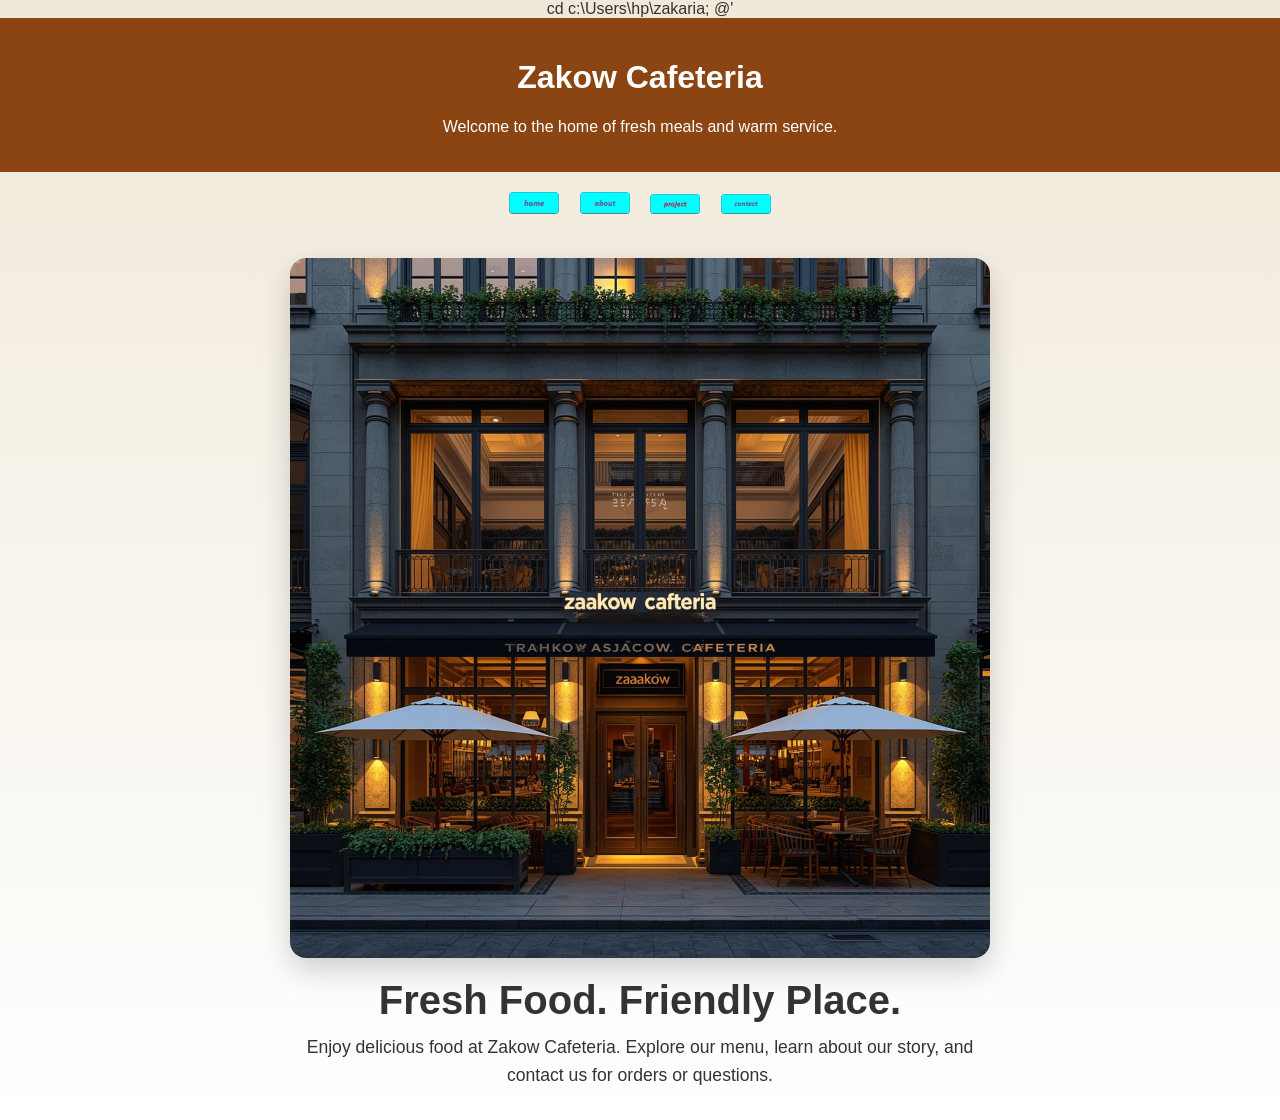
<file: index.html>
cd c:\Users\hp\zakaria; @'
<!DOCTYPE html>
<html lang="en">
<head>
    <meta charset="UTF-8">
    <title>Zakow Cafeteria - Home</title>
    <meta name="viewport" content="width=device-width, initial-scale=1.0">
    <link rel="stylesheet" href="style.css">
    <style>
        body {
            margin: 0;
            font-family: Arial, sans-serif;
            background: linear-gradient(180deg, #f0e8d8 0%, #ffffff 100%);
            color: #333;
            text-align: center;
        }
        header {
            padding: 20px 0;
            background: #8b4513;
            color: #fff;
        }
        nav {
            margin: 20px 0;
        }
        nav a img {
            width: 50px;
            height: auto;
            margin: 0 8px;
        }
        .hero {
            max-width: 900px;
            margin: 0 auto;
            padding: 20px;
        }
        .hero img {
            width: 100%;
            max-width: 700px;
            border-radius: 16px;
            box-shadow: 0 12px 30px rgba(0,0,0,0.18);
        }
        .hero h1 {
            margin: 20px 0 10px;
            font-size: 2.5rem;
        }
        .hero p {
            margin: 10px auto;
            max-width: 700px;
            font-size: 1.1rem;
            line-height: 1.6;
        }
    </style>
</head>
<body>
    <header>
        <h1>Zakow Cafeteria</h1>
        <p>Welcome to the home of fresh meals and warm service.</p>
    </header>

    <nav>
        <a href="index.html"><img src="button_home (2).png" alt="Home"></a>
        <a href="about.html"><img src="button_about.png" alt="About"></a>
        <a href="project.html"><img src="button_project.png" alt="Project"></a>
        <a href="contect.html"><img src="button_contect.png" alt="Contact"></a>
    </nav>

    <section class="hero">
        <img src="picsart.png" alt="Cafe interior and menu display">
        <h1>Fresh Food. Friendly Place.</h1>
        <p>Enjoy delicious food at Zakow Cafeteria. Explore our menu, learn about our story, and contact us for orders or questions.</p>
    </section>
</body>
</html>
</file>
<file: style.css>
body{
   background-image: url(image.html/background.png);
   color: aliceblue;
}

nav a img {
    width: 50px;
    height: auto;
    margin: 0 8px;
}

video {
    display: block;
    margin: 20px auto;
    max-width: 100%;
    height: auto;
    border: 2px solid #fff;
    border-radius: 8px;
    box-shadow: 0 4px 8px rgba(0,0,0,0.3);
}
</file>
